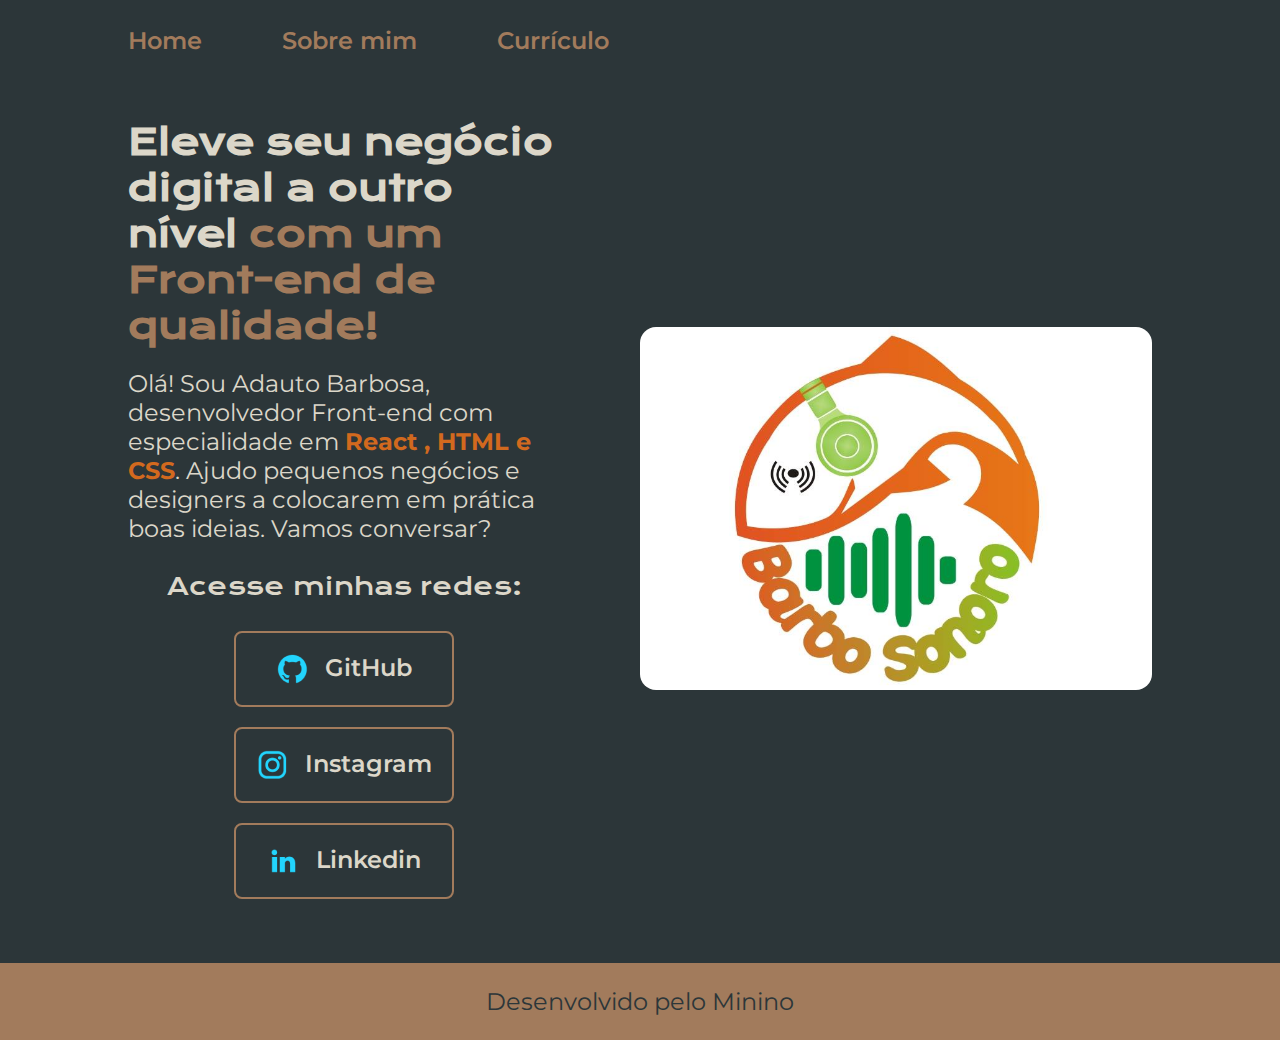
<file: index.html>
<!DOCTYPE html>
<html lang="pt-br">
<head>
    <meta charset="UTF-8">
    <meta http-equiv="X-UA-Compatible" content="IE=edge">
    <meta name="viewport" content="width=device-width, initial-scale=1.0">
    <link rel="stylesheet" href="./styles/style.css">
    <title>Portfolio</title>
</head>
<body>
    <header class="cabecalho">
        <nav class="cabecalho__menu">
            <a class="cabecalho__menu__link" href="index.html">Home</a>
            <a class="cabecalho__menu__link" href="about.html">Sobre mim</a>
            <a class="cabecalho__menu__link" href="curriculo.html">Currículo</a>
        </nav>
    </header>

    <main class="apresentacao">
        <section class="apresentacao__conteudo">

            <h1 class="apresentacao__conteudo__titulo">Eleve seu negócio digital a outro nível 
            <strong class="titulo-destaque">com um Front-end de qualidade!</strong></h1>

            <p class="apresentacao__conteudo__texto">Olá! Sou Adauto Barbosa, desenvolvedor Front-end com especialidade em <strong>React
            , HTML e CSS</strong>. Ajudo pequenos negócios e designers a colocarem em prática boas ideias. Vamos conversar?</p>
            
            <div class="apresentacao__links">                
                <h2 class="apresentacao__links__subtitulo" >Acesse minhas redes:</h2>                
                <a class="apresentacao__links__navegacao" href="https://github.com/adautobf">
                    <img src="./assets/github.png">
                    GitHub
                </a>
                <a class="apresentacao__links__navegacao" href="https://www.instagram.com/barbosonoro">
                    <img src="./assets/instagram.png">
                    Instagram
                </a>
                <a class="apresentacao__links__navegacao" href="https://www.linkedin.com/in/adauto-barbosa/">
                    <img src="./assets/linkedin.png" alt="">
                    Linkedin
                </a>
            </div>

        </section>
        <img class="apresentacao__imagem" src="./assets/imagem.jpg" alt="Logo do Barbo Sonoro">
    </main>

    <footer class="rodape">
        <p>Desenvolvido pelo Minino</p>
    </footer>
</body>
</html>
</file>
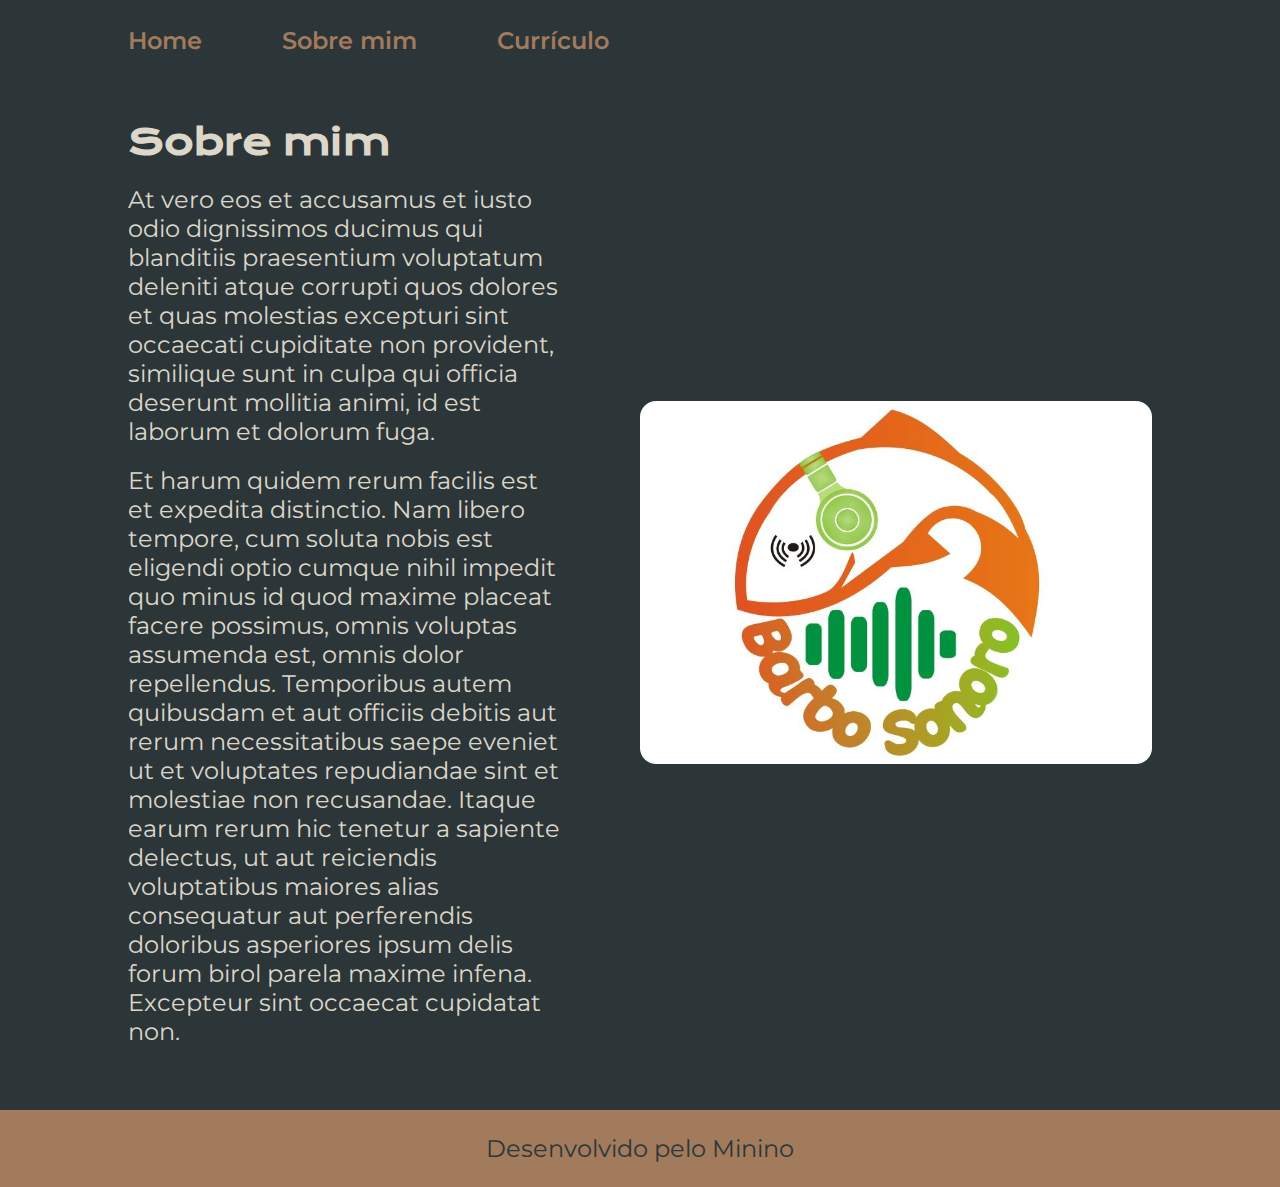
<file: about.html>
<!DOCTYPE html>
<html lang="pt-br">
<head>
    <meta charset="UTF-8">
    <meta name="viewport" content="width=device-width, initial-scale=1.0">
    <link rel="stylesheet" href="./styles/style.css">
    <title>Sobre mim</title>
</head>
<body>
    <header class="cabecalho">
        <nav class="cabecalho__menu">
            <a class="cabecalho__menu__link" href="index.html">Home</a>
            <a class="cabecalho__menu__link" href="about.html">Sobre mim</a>
            <a class="cabecalho__menu__link" href="curriculo.html">Currículo</a>
        </nav>
    </header>
    
    <main class="apresentacao">
        <section class="apresentacao__conteudo">
            <h1 class="apresentacao__conteudo__titulo">Sobre mim</h1>

            <p class="apresentacao__conteudo__texto">At vero eos et accusamus et iusto odio dignissimos ducimus qui blanditiis praesentium voluptatum deleniti atque corrupti quos dolores et quas molestias excepturi sint occaecati cupiditate non provident, similique sunt in culpa qui officia deserunt mollitia animi, id est laborum et dolorum fuga.</p>

            <p class="apresentacao__conteudo__texto">Et harum quidem rerum facilis est et expedita distinctio. Nam libero tempore, cum soluta nobis est eligendi optio cumque nihil impedit quo minus id quod maxime placeat facere possimus, omnis voluptas assumenda est, omnis dolor repellendus. Temporibus autem quibusdam et aut officiis debitis aut rerum necessitatibus saepe eveniet ut et voluptates repudiandae sint et molestiae non recusandae. Itaque earum rerum hic tenetur a sapiente delectus, ut aut reiciendis voluptatibus maiores alias consequatur aut perferendis doloribus asperiores ipsum delis forum birol parela maxime infena. Excepteur sint occaecat cupidatat non.</p>
        </section>
        <img class="apresentacao__imagem" src="./assets/imagem.jpg" alt="Logo do Barbo Sonoro">
    </main>

    <footer class="rodape">
        <p>Desenvolvido pelo Minino</p>
    </footer>
</body>
</html>
</file>
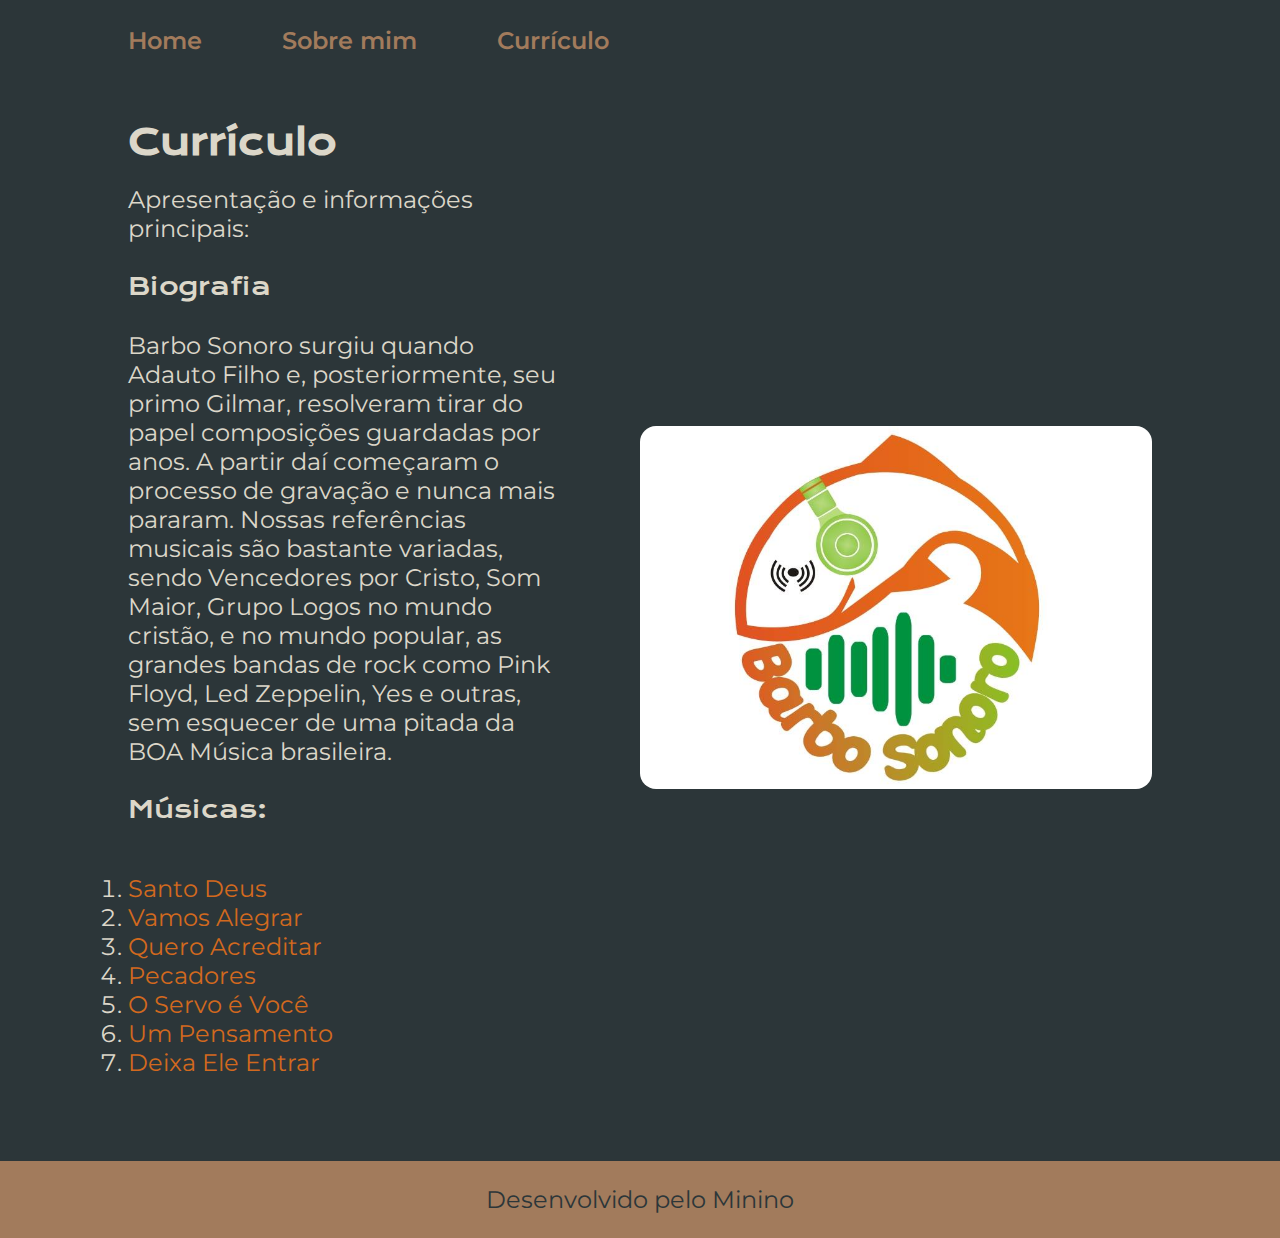
<file: curriculo.html>
<!DOCTYPE html>
<html lang="pt-br">
<head>
    <meta charset="UTF-8">
    <meta name="viewport" content="width=device-width, initial-scale=1.0">
    <title>Currículo</title>
    <link rel="stylesheet" href="./styles/style.css">
</head>
<body>
    <header class="cabecalho">
        <nav class="cabecalho__menu">
            <a class="cabecalho__menu__link" href="index.html">Home</a>
            <a class="cabecalho__menu__link" href="about.html">Sobre mim</a>
            <a class="cabecalho__menu__link" href="curriculo.html">Currículo</a>
        </nav>
    </header>

    <main class="apresentacao">
        <section class="apresentacao__conteudo">

            <h1 class="apresentacao__conteudo__titulo">
                Currículo
            </h1>            
            <p class="apresentacao__conteudo__texto">
                Apresentação e informações principais:
            </p>
            
            <h2 class="apresentacao__links__subtitulo" >
                Biografia
            </h2>            
            <p class="apresentacao__conteudo__texto">
                Barbo Sonoro surgiu quando Adauto Filho e, posteriormente, seu primo Gilmar, resolveram tirar do papel composições guardadas por anos. A partir daí começaram o processo de gravação e nunca mais pararam. Nossas referências musicais são bastante variadas, sendo Vencedores por Cristo, Som Maior, Grupo Logos no mundo cristão, e no mundo popular, as grandes bandas de rock como Pink Floyd, Led Zeppelin, Yes e outras, sem esquecer de uma pitada da BOA Música brasileira.                
            </p>

            <h2 class="apresentacao__links__subtitulo" >
                Músicas:
            </h2>
            <p class="apresentacao__conteudo__texto">
                <ol class="apresentacao__conteudo__texto">
                    <li><a class="apresentacao__conteudo__item" href="https://open.spotify.com/intl-pt/track/66qDs3fEGabXZ8cgd6b5yv?si=8fc315b5eab342e1">Santo Deus</a></li>
                    <li><a class="apresentacao__conteudo__item" href="https://open.spotify.com/intl-pt/track/1elgUectWitBtjzckXoEti?si=7407d08e33d94755">Vamos Alegrar</a></li>
                    <li><a class="apresentacao__conteudo__item" href="https://open.spotify.com/intl-pt/track/0oLKejj4y0cLaAtbCsny21?si=922e74e8b17c47ff">Quero Acreditar</a></li>
                    <li><a class="apresentacao__conteudo__item" href="https://open.spotify.com/intl-pt/track/7jivyaDdDr8OHXHkjjoU70?si=a5226b31196844fd">Pecadores</a></li>
                    <li><a class="apresentacao__conteudo__item" href="https://open.spotify.com/intl-pt/track/2FhxYqwB18q0dfSdQahYa0?si=ba5973475162409c">O Servo é Você</a></li>
                    <li><a class="apresentacao__conteudo__item" href="https://open.spotify.com/intl-pt/track/0jFRIxVOBaizIRLq9EJ1b2?si=6050ac44633b4a40">Um Pensamento</a></li>
                    <li><a class="apresentacao__conteudo__item" href="https://open.spotify.com/intl-pt/track/5XeWfv83OCKzZovMTF3bXb?si=78ea7d3439c84bd6">Deixa Ele Entrar</a></li>
                </ol>
            </p>

        </section>
        <img class="apresentacao__imagem" src="./assets/imagem.jpg" alt="Logo do Barbo Sonoro">
    </main>

    <footer class="rodape">
        <p>Desenvolvido pelo Minino</p>
    </footer>
</body>
</html>
</file>
<file: styles/style.css>
@import url('https://fonts.googleapis.com/css2?family=Krona+One&family=Montserrat:wght@400;600&display=swap');

:root {
    --cor-primaria: #2C3639;
    --cor-secundaria: #DCD7C9;
    --cor-terciaria: #A27B5C;
    --cor-legal:  chocolate;
    --cor-hover: #3F4E4F;
    --borda-hover: #87805E;
    
    --fonte-primaria: 'Krona One', sans-serif;
    --fonte-secundaria: 'Montserrat', sans-serif;
}

* {
    margin: 0;
    padding: 0;
}

body {
    /* height: 100vh; */
    box-sizing: border-box;
    background-color: var(--cor-primaria);
    color: var(--cor-secundaria);
}

.titulo-destaque {
    color: var(--cor-terciaria);
}

strong{
    color: var(--cor-legal);
}

.apresentacao {
    /* margin: 10% 15%;  */
    display: flex;
    padding: 5% 10%;    
    align-items: center;
    justify-content: space-between;
    gap: 80px;
}

.apresentacao__conteudo {
    display: flex;
    width: 50%;    
    flex-direction: column;
    gap: 20px;
}

.apresentacao__conteudo__titulo {
    font-size: 2.25rem;
    font-family: var(--fonte-primaria);
}

.apresentacao__conteudo__texto {
    font-size: 1.5rem;
    font-family: var(--fonte-secundaria);
}

.apresentacao__links {
    display: flex;
    flex-direction: column;
    justify-content: space-between;    
    align-items: center;
    gap: 20px;
}

.apresentacao__links__subtitulo{
    font-family: var(--fonte-primaria);
    font-weight: 400;
    font-size: 1.5rem;
    margin: 2% 0%;
}

.apresentacao__links__navegacao {
    /* background-color: #22D4FD; */
    display: flex;
    justify-content: center;
    gap: 16px;
    border: 2px solid var(--cor-terciaria);
    border-radius: 8px;    
    width: 50%;
    text-align: center;    
    font-size: 1.5rem;
    font-weight: 600;
    padding: 20px 0;
    text-decoration: none;
    color: var(--cor-secundaria);
    font-family: var(--fonte-secundaria) ;
}

.apresentacao__links__navegacao:hover{
    background-color: var(--cor-hover);
    border:2px solid var(--borda-hover);
    cursor: pointer;
}

.apresentacao__conteudo__item{
    color: var(--cor-legal);
    text-decoration: none;
}

h2:hover{
    color: var(--cor-legal);
}

.apresentacao__imagem {
    border-radius: 16px;
    width: 50%;
}

.rodape {
    color: var(--cor-primaria) ;
    background-color: var(--cor-terciaria);
    padding: 24px;
    text-align: center;    
    font-family: var(--fonte-secundaria) ;
    font-size: 1.5rem;
    font-weight: 400;    
}

.cabecalho{
    padding: 2% 0% 0% 10%;
}

.cabecalho__menu {
    display: flex;
    justify-content:flex-start;
    align-items: center;
    gap: 80px;
}

.cabecalho__menu__link {
    font-family: var(--fonte-secundaria) ;
    font-size: 1.5rem;
    font-weight: 600;
    color: var(--cor-terciaria);
    text-decoration: none;        
}

@media (max-width: 1200px) {
    .cabecalho{
        padding: 10%;
    }

    .cabecalho__menu{
        justify-content: center;
    }

    .apresentacao{
        flex-direction: column-reverse;
        padding: 5%;
    }    

    .apresentacao__conteudo {
        width: auto;
    }
}
</file>
